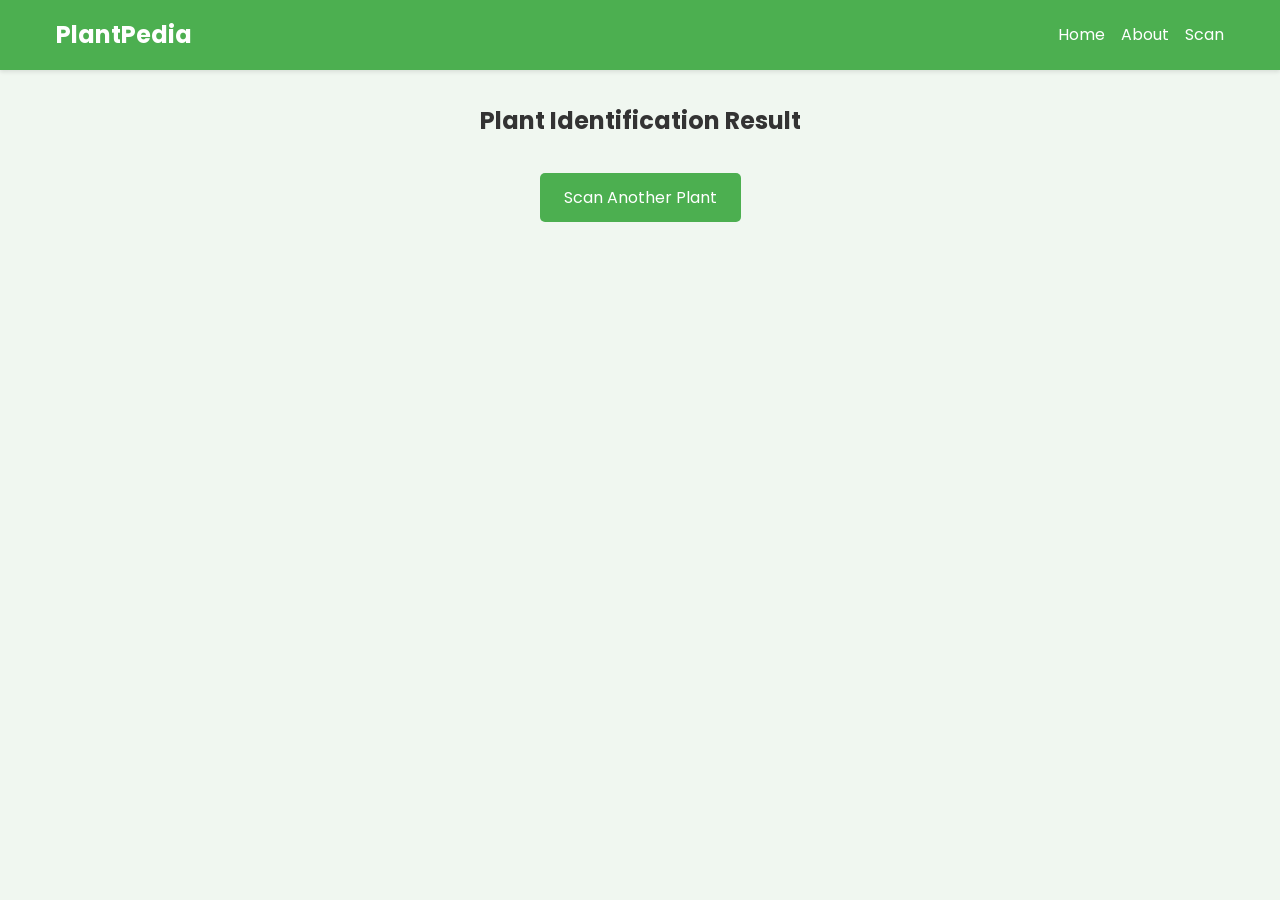
<file: result.html>
<!DOCTYPE html>
<html lang="en">
<head>
    <meta charset="UTF-8">
    <meta name="viewport" content="width=device-width, initial-scale=1.0">
    <title>Plant Identification Result - PlantPedia</title>
    <link rel="stylesheet" href="styles.css">
    <link href="https://fonts.googleapis.com/css2?family=Poppins:wght@300;400;600&display=swap" rel="stylesheet">
</head>
<body>
    <div class="loader">
        <div class="leaf"></div>
    </div>
    <header>
        <nav>
            <div class="logo">PlantPedia</div>
            <ul>
                <li><a href="index.html">Home</a></li>
                <li><a href="about.html">About</a></li>
                <li><a href="scan.html">Scan</a></li>
            </ul>
        </nav>
    </header>
    <main>
        <section class="result">
            <h1>Plant Identification Result</h1>
            <div id="plant-info"></div>
            <a href="scan.html" class="cta-button">Scan Another Plant</a>
        </section>
    </main>
    <script src="script.js"></script>
</body>
</html>
</file>
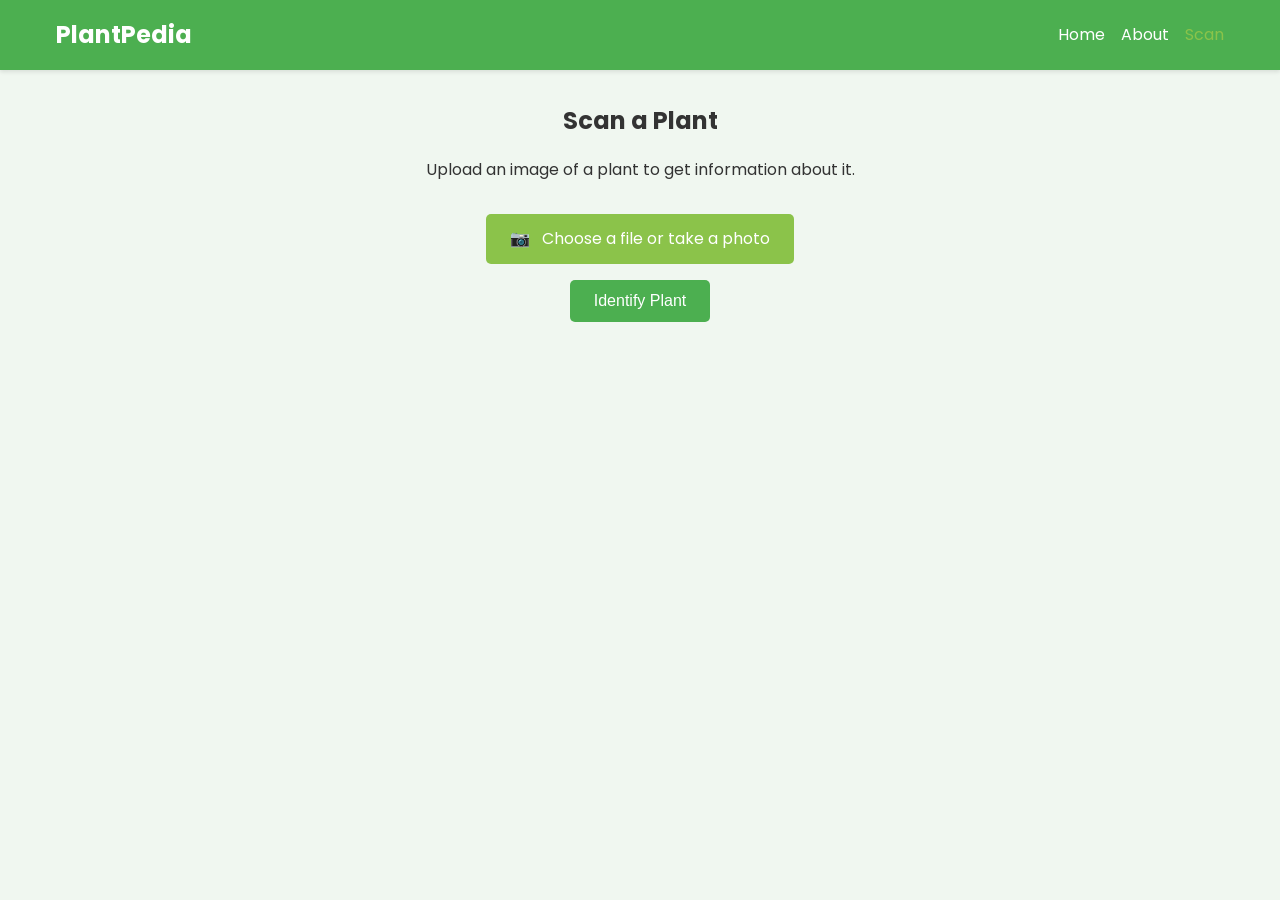
<file: scan.html>
<!DOCTYPE html>
<html lang="en">
<head>
    <meta charset="UTF-8">
    <meta name="viewport" content="width=device-width, initial-scale=1.0">
    <title>Scan a Plant - PlantPedia</title>
    <link rel="stylesheet" href="styles.css">
    <link href="https://fonts.googleapis.com/css2?family=Poppins:wght@300;400;600&display=swap" rel="stylesheet">
</head>
<body>
    <div class="loader">
        <div class="leaf"></div>
    </div>
    <header>
        <nav>
            <div class="logo">PlantPedia</div>
            <ul>
                <li><a href="index.html">Home</a></li>
                <li><a href="about.html">About</a></li>
                <li><a href="scan.html" class="active">Scan</a></li>
            </ul>
        </nav>
    </header>
    <main>
        <section class="scan">
            <h1>Scan a Plant</h1>
            <p>Upload an image of a plant to get information about it.</p>
            <form id="scan-form">
                <div class="file-upload">
                    <input type="file" id="plant-image" name="plant-image" accept="image/*" capture="environment">
                    <label for="plant-image">
                        <span class="upload-icon">📷</span>
                        <span class="upload-text">Choose a file or take a photo</span>
                    </label>
                </div>
                <div id="image-preview"></div>
                <button type="submit" class="submit-button">Identify Plant</button>
            </form>
        </section>
    </main>
    <script src="script.js"></script>
</body>
</html>
</file>
<file: styles.css>
:root {
    --primary-color: #4CAF50;
    --secondary-color: #45a049;
    --background-color: #f0f7f0;
    --text-color: #333;
    --accent-color: #8bc34a;
}

* {
    margin: 0;
    padding: 0;
    box-sizing: border-box;
}

body {
    font-family: 'Poppins', sans-serif;
    background-color: var(--background-color);
    color: var(--text-color);
    line-height: 1.6;
}

.loader {
    position: fixed;
    top: 0;
    left: 0;
    width: 100%;
    height: 100%;
    background-color: var(--background-color);
    display: flex;
    justify-content: center;
    align-items: center;
    z-index: 9999;
    transition: opacity 0.5s ease-out;
}

.loader .leaf {
    width: 50px;
    height: 50px;
    background-color: var(--primary-color);
    border-radius: 0 50% 50% 50%;
    animation: spin 1s linear infinite;
}

@keyframes spin {
    0% { transform: rotate(0deg); }
    100% { transform: rotate(360deg); }
}

header {
    background-color: var(--primary-color);
    padding: 1rem 0;
    box-shadow: 0 2px 4px rgba(0, 0, 0, 0.1);
}

nav {
    display: flex;
    justify-content: space-between;
    align-items: center;
    max-width: 1200px;
    margin: 0 auto;
    padding: 0 1rem;
}

.logo {
    font-size: 1.5rem;
    font-weight: bold;
    color: white;
}

nav ul {
    display: flex;
    list-style-type: none;
}

nav ul li {
    margin-left: 1rem;
}

nav ul li a {
    color: white;
    text-decoration: none;
    transition: color 0.3s ease;
}

nav ul li a:hover,
nav ul li a.active {
    color: var(--accent-color);
}

main {
    max-width: 1200px;
    margin: 0 auto;
    padding: 2rem 1rem;
}

.hero {
    text-align: center;
    margin-bottom: 3rem;
}

.hero h1 {
    font-size: 2.5rem;
    margin-bottom: 1rem;
}

.cta-button {
    display: inline-block;
    background-color: var(--primary-color);
    color: white;
    padding: 0.75rem 1.5rem;
    border-radius: 5px;
    text-decoration: none;
    transition: background-color 0.3s ease;
}

.cta-button:hover {
    background-color: var(--secondary-color);
}

.featured-plants {
    margin-bottom: 3rem;
}

.featured-plants h2 {
    text-align: center;
    margin-bottom: 1.5rem;
}

.plant-cards {
    display: grid;
    grid-template-columns: repeat(auto-fit, minmax(250px, 1fr));
    gap: 1.5rem;
}

.plant-card {
    background-color: white;
    border-radius: 10px;
    overflow: hidden;
    box-shadow: 0 4px 6px rgba(0, 0, 0, 0.1);
    transition: transform 0.3s ease;
}

.plant-card:hover {
    transform: translateY(-5px);
}

.plant-card img {
    width: 100%;
    height: 200px;
    object-fit: cover;
}

.plant-card h3 {
    padding: 1rem;
    text-align: center;
}

.about {
    text-align: center;
}

.about h1 {
    margin-bottom: 1rem;
}

.about p {
    max-width: 800px;
    margin: 0 auto 2rem;
}

.developer-cards {
    display: flex;
    justify-content: center;
    gap: 2rem;
    flex-wrap: wrap;
}

.developer-card {
    background-color: white;
    border-radius: 10px;
    padding: 1.5rem;
    box-shadow: 0 4px 6px rgba(0, 0, 0, 0.1);
    transition: transform 0.3s ease;
    max-width: 300px;
}

.developer-card:hover {
    transform: translateY(-5px);
}

.developer-card img {
    width: 100px;
    height: 100px;
    border-radius: 50%;
    margin-bottom: 1rem;
}

.developer-card h3 {
    margin-bottom: 0.5rem;
}

.developer-card p {
    margin-bottom: 1rem;
}

.github-link {
    display: inline-block;
    background-color: var(--primary-color);
    color:  white;
    padding: 0.5rem 1rem;
    border-radius: 5px;
    text-decoration: none;
    transition: background-color 0.3s ease;
}

.github-link:hover {
    background-color: var(--secondary-color);
}

.scan {
    text-align: center;
}

.scan h1 {
    margin-bottom: 1rem;
}

.scan p {
    margin-bottom: 2rem;
}

.file-upload {
    margin-bottom: 1rem;
}

.file-upload input[type="file"] {
    display: none;
}

.file-upload label {
    display: inline-block;
    background-color: var(--accent-color);
    color: white;
    padding: 0.75rem 1.5rem;
    border-radius: 5px;
    cursor: pointer;
    transition: background-color 0.3s ease;
}

.file-upload label:hover {
    background-color: var(--secondary-color);
}

.upload-icon {
    margin-right: 0.5rem;
}

.submit-button {
    background-color: var(--primary-color);
    color: white;
    border: none;
    padding: 0.75rem 1.5rem;
    border-radius: 5px;
    cursor: pointer;
    font-size: 1rem;
    transition: background-color 0.3s ease;
}

.submit-button:hover {
    background-color: var(--secondary-color);
}

.result {
    text-align: center;
}

.result h1 {
    margin-bottom: 2rem;
}

.plant-info {
    display: flex;
    flex-wrap: wrap;
    justify-content: center;
    gap: 2rem;
    margin-bottom: 2rem;
}

.plant-images {
    flex: 1;
    max-width: 500px;
}

.main-image {
    width: 100%;
    border-radius: 10px;
    margin-bottom: 1rem;
}

.thumbnail-images {
    display: flex;
    gap: 0.5rem;
}

.thumbnail-images img {
    width: calc(25% - 0.375rem);
    border-radius: 5px;
    cursor: pointer;
    transition: opacity 0.3s ease;
}

.thumbnail-images img:hover {
    opacity: 0.8;
}

.plant-details {
    flex: 1;
    max-width: 500px;
    text-align: left;
}

.plant-details h2 {
    margin-bottom: 1rem;
}

.plant-details p {
    margin-bottom: 1rem;
}

@media (max-width: 768px) {
    .plant-info {
        flex-direction: column;
    }

    .plant-images,
    .plant-details {
        max-width: 100%;
    }
}
</file>
